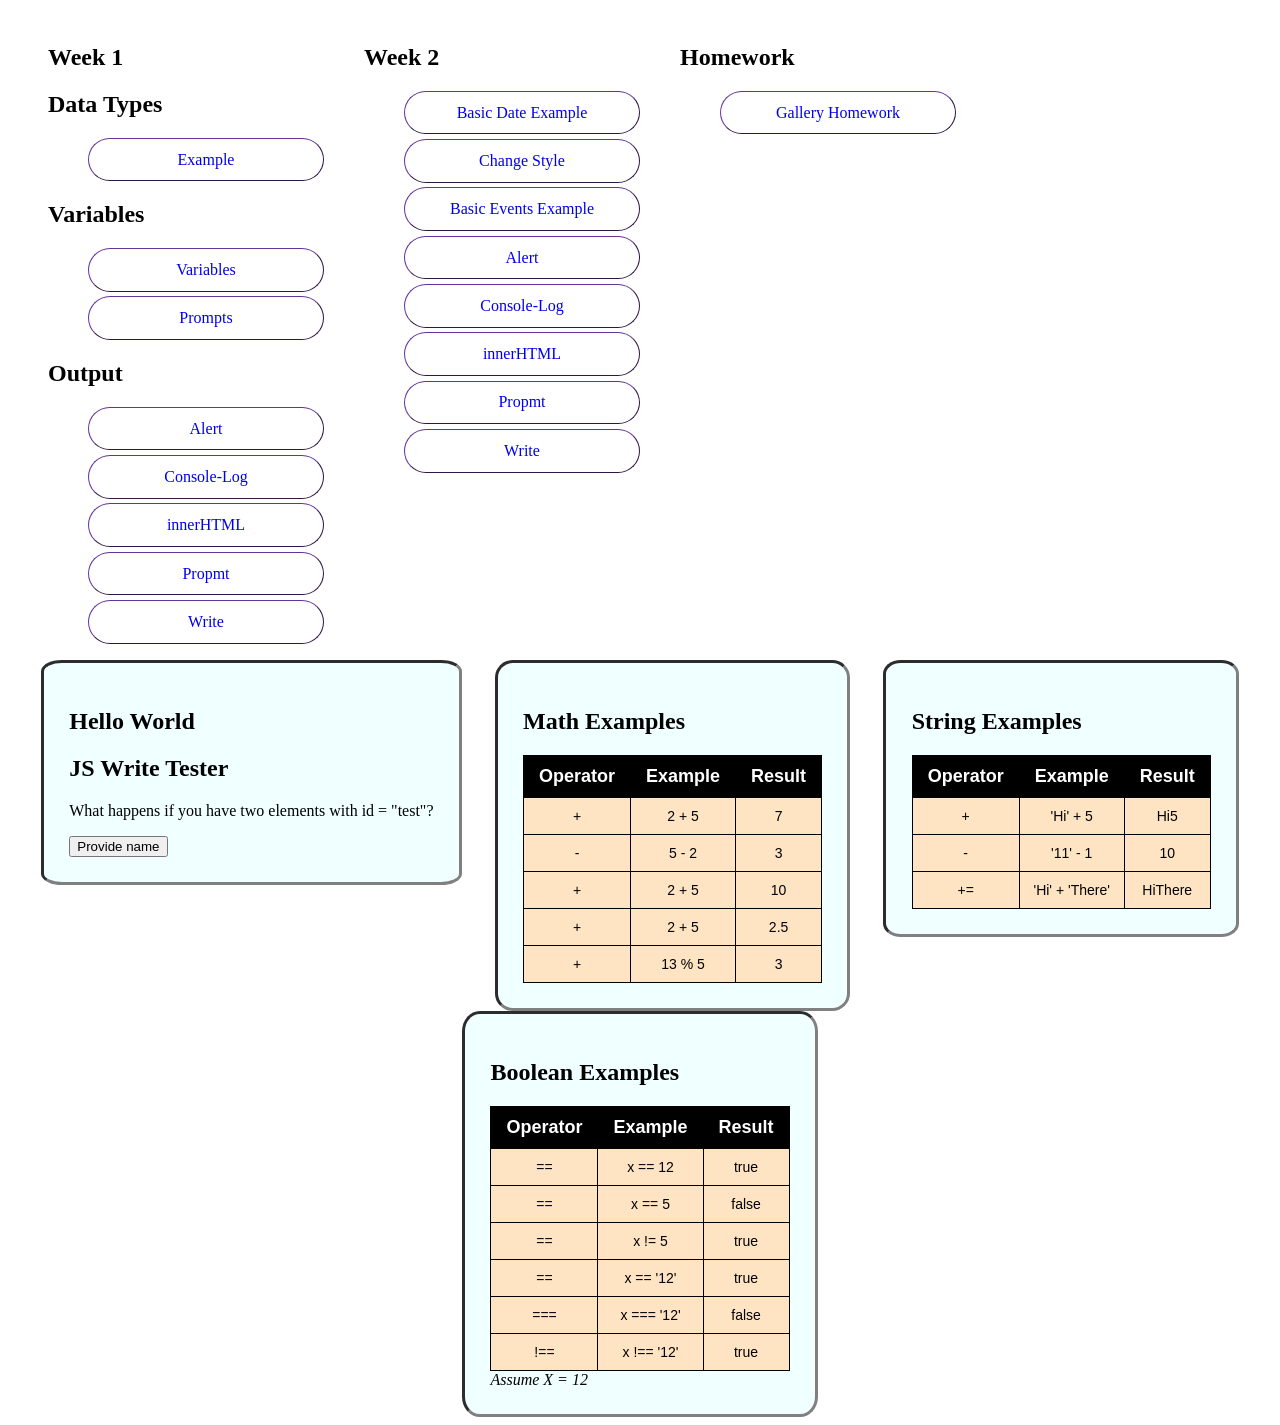
<file: index.html>
<!DOCTYPE html>
<html lang="en">
<head>
    <meta charset="UTF-8">
    <meta name="viewport" content="width=device-width, initial-scale=1.0">
    <title>Interactivity with JavaScript</title>
    <link rel="stylesheet" href="/css/style.css">
    <script src="/js/javascript.js"></script>
</head>
<body>
    <a href="#main" class="offpage">Skip to main content</a>
    <nav>
        <ul>
            <h1>Week 1</h1>
            <h2>Data Types</h2>
            <ul>
                <li>
                    <a class="navbar" href="/JS-week1-data_types/index.html" aria-current="true">Example</a>
                </li>
            </ul>
            <h2>Variables</h2>
            <ul>
                <li>
                    <a class="navbar" href="/JS-week1-variables/variables.html" aria-current="true">Variables</a>
                </li>
                <li>
                    <a class="navbar" href="/JS-week1-variables/prompts.html" aria-current="true">Prompts</a>
                </li>
            </ul>
            <h2>Output</h2>
            <ul>
                <li>
                    <a class="navbar" href="/JS-week1-output/alert.html" aria-current="true">Alert</a>
                </li>
                <li>
                    <a class="navbar" href="/JS-week1-output/console-log.html" aria-current="true">Console-Log</a>
                </li>
                <li>
                    <a class="navbar" href="/JS-week1-output/innerHTML.html" aria-current="true">innerHTML</a>
                </li>
                <li>
                    <a class="navbar" href="/JS-week1-output/prompt.html" aria-current="true">Propmt</a>
                </li>
                <li>
                    <a class="navbar" href="/JS-week1-output/write.html" aria-current="true">Write</a>
                </li>
            </ul>
        </ul>
        <ul>
            <h1>Week 2</h1>
            <ul>
                <li>
                    <a class="navbar" href="/JS-week2-basic_date_example/index.html" aria-current="true">Basic Date Example</a>
                </li>
                <li>
                    <a class="navbar" href="/JS-week2-change_style/index.html" aria-current="true">Change Style</a>
                </li>
                <li>
                    <a class="navbar" href="/JS-week2-events_basic_example/index.html" aria-current="true">Basic Events Example</a>
                </li>
                <li>
                    <a class="navbar" href="/JS-week1-output/alert.html" aria-current="true">Alert</a>
                </li>
                <li>
                    <a class="navbar" href="/JS-week1-output/console-log.html" aria-current="true">Console-Log</a>
                </li>
                <li>
                    <a class="navbar" href="/JS-week1-output/innerHTML.html" aria-current="true">innerHTML</a>
                </li>
                <li>
                    <a class="navbar" href="/JS-week1-output/prompt.html" aria-current="true">Propmt</a>
                </li>
                <li>
                    <a class="navbar" href="/JS-week1-output/write.html" aria-current="true">Write</a>
                </li>
            </ul>
        </ul>
        <ul>
            <h1>Homework</h1>
            <ul>
                <li>
                    <a class="navbar" href="/gallery-homework/index.html" aria-current="true">Gallery Homework</a>
                </li>
            </ul>
        </ul>
    </nav>
    <main id="main">
        <section tabindex="1">
            <h1 id = "test">JS Write Tester</h1>
            <h1 id = "test">JS Write Tester</h1>
            <script>
                document.getElementById('test').innerHTML = "Hello World"

                // The option below is a more up-to-date version of selecting an element.
                // document.querySelector('#test').innerHTML = "Hello World"
            </script>
            <p>What happens if you have two elements with id = "test"? </p>
            <button id="name_button">Provide name</button>
            <em id="name"></em>
        </section>
        <section tabindex="1" id="math">
            <h2>Math Examples</h2>
            <table>
                <tr>
                    <th>
                        Operator
                    </th>
                    <th>
                        Example
                    </th>
                    <th>
                        Result
                    </th>
                </tr>
                <tr>
                    <td>
                        +
                    </td>
                    <td>
                        2 + 5
                    </td>
                    <td id="add">
                    </td>
                </tr>
                <tr>
                    <td>
                        -
                    </td>
                    <td>
                        5 - 2
                    </td>
                    <td id="subtract">
                    </td>
                </tr>
                <tr>
                    <td>
                        +
                    </td>
                    <td>
                        2 + 5
                    </td>
                    <td id="multiply">
                    </td>
                </tr>
                <tr>
                    <td>
                        +
                    </td>
                    <td>
                        2 + 5
                    </td>
                    <td id="divide">
                    </td>
                </tr>
                <tr>
                    <td>
                        +
                    </td>
                    <td>
                        13 % 5
                    </td>
                    <td id="moduls">
                    </td>
                </tr>
            </table>
        </section>
        <section tabindex="1" id="strings">
            <h2>String Examples</h2>
            <table>
                <tr>
                    <th>
                        Operator
                    </th>
                    <th>
                        Example
                    </th>
                    <th>
                        Result
                    </th>
                </tr>
                <tr>
                    <td>
                        +
                    </td>
                    <td>
                        'Hi' + 5
                    </td>
                    <td id="concat">
                    </td>
                </tr>
                <tr>
                    <td>
                        -
                    </td>
                    <td>
                        '11' - 1
                    </td>
                    <td id="redact">
                    </td>
                </tr>
                <tr>
                    <td>
                        +=
                    </td>
                    <td>
                        'Hi' + 'There'
                    </td>
                    <td id="append">
                    </td>
                </tr>
            </table>
        </section>
        <section tabindex="1" id="booolean">
            <h2>Boolean Examples</h2>
            <table>
                <tr>
                    <th>
                        Operator
                    </th>
                    <th>
                        Example
                    </th>
                    <th>
                        Result
                    </th>
                </tr>
                <tr>
                    <td>
                        ==
                    </td>
                    <td>
                        x == <span id="compare_value"></span>
                    </td>
                    <td id="compare_true">
                    </td>
                </tr>
                <tr>
                    <td>
                        ==
                    </td>
                    <td>
                        x == 5
                    </td>
                    <td id="compare_false">
                    </td>
                </tr>
                <tr>
                    <td>
                        ==
                    </td>
                    <td>
                        x != 5
                    </td>
                    <td id="compare_not_true">
                    </td>
                </tr>
                <tr>
                    <td>
                        ==
                    </td>
                    <td>
                        x == '12'
                    </td>
                    <td id="compare_string">
                    </td>
                </tr>
                <tr>
                    <td>
                        ===
                    </td>
                    <td>
                        x === '12'
                    </td>
                    <td id="compare_string_type">
                    </td>
                </tr>
                <tr>
                    <td>
                        !==
                    </td>
                    <td>
                        x !== '12'
                    </td>
                    <td id="compare_not_string">
                    </td>
                </tr>
            </table>
            <em>Assume X = 12</em>
        </section>
    </main>
    <script>
        addClickListeners();
        console.log("[]===[''|''|''|''}>---");
        document.getElementById("name_button").addEventListener('click',function(){
            var name = prompt("What is your name?");
            document.getElementById("name").innerHTML = name
        })
    </script>
    <script>
        document.getElementById("add").innerHTML = 2 + 5
        document.getElementById("subtract").innerHTML = 5 - 2
        document.getElementById("multiply").innerHTML = 2 * 5
        document.getElementById("divide").innerHTML = 5 / 2
        document.getElementById("moduls").innerHTML = 13 % 5 
    </script>
    <script>
        document.getElementById("concat").innerHTML = 'Hi' + 5
        document.getElementById("redact").innerHTML = '11' - 1
        document.getElementById("append").innerHTML = 'Hi'
        document.getElementById("append").innerHTML += 'There'
    </script>
    <script>
        var value = 12
        document.getElementById("compare_value").innerHTML = value
        document.getElementById("compare_true").innerHTML = (value == value)
        document.getElementById("compare_false").innerHTML = (value == 5)
        document.getElementById("compare_not_true").innerHTML = (value != 5)
        document.getElementById("compare_string").innerHTML = (value == '12')
        document.getElementById("compare_string_type").innerHTML = (value === '12')
        document.getElementById("compare_not_string").innerHTML = (value !== '12')
    </script>
</body>
</html>
</file>
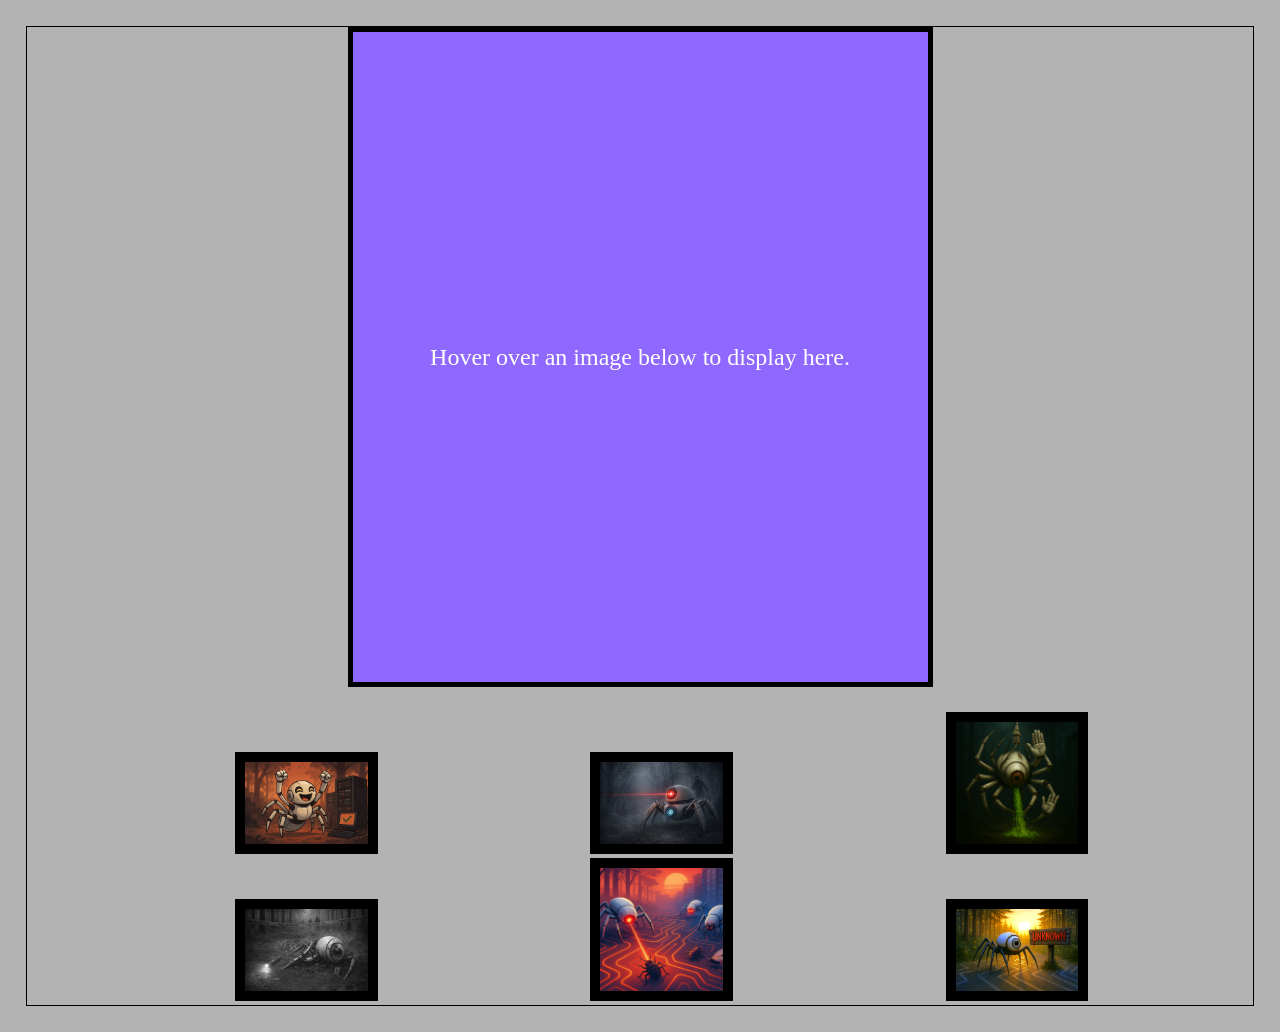
<file: Final-Project/index.html>
<!DOCTYPE html>
<html lang="en">
<head>
	<meta charset="UTF-8">
	<title>Photo Gallery</title>
	<link rel="stylesheet" href="css/gallery.css">
	<script src = "js/gallery.js"></script>
</head>
<body>
	<div id = "image">
		Hover over an image below to display here.
	</div>
	<img class = "preview" alt = "The joy of success" src = "img/all_done.png" onmouseover = "upDate(this)" onmouseout = "unDo()">
	<img class = "preview" alt = "Are you still there?" src = "img/AreYouStillThere.png" onmouseover = "upDate(this)" onmouseout = "unDo()">
	<img class = "preview" alt = "Don't drink the cool-aid" src = "img/BadRequest.png" onmouseover = "upDate(this)" onmouseout = "unDo()">
	<img class = "preview" alt = "Tis but a scratch!" src = "img/Broken.png" onmouseover = "upDate(this)" onmouseout = "unDo()">
	<img class = "preview" alt = "No more bugs in the code" src = "img/BUGS.png" onmouseover = "upDate(this)" onmouseout = "unDo()">
	<img class = "preview" alt = "To boldly go, into the unknown..." src = "img/unknown.png" onmouseover = "upDate(this)" onmouseout = "unDo()">
	<script>addListeners()</script>
	<!-- This Page was created for Interactivity with JavaScript: Final Project (April 2026)-->
</body>
</html>
</file>
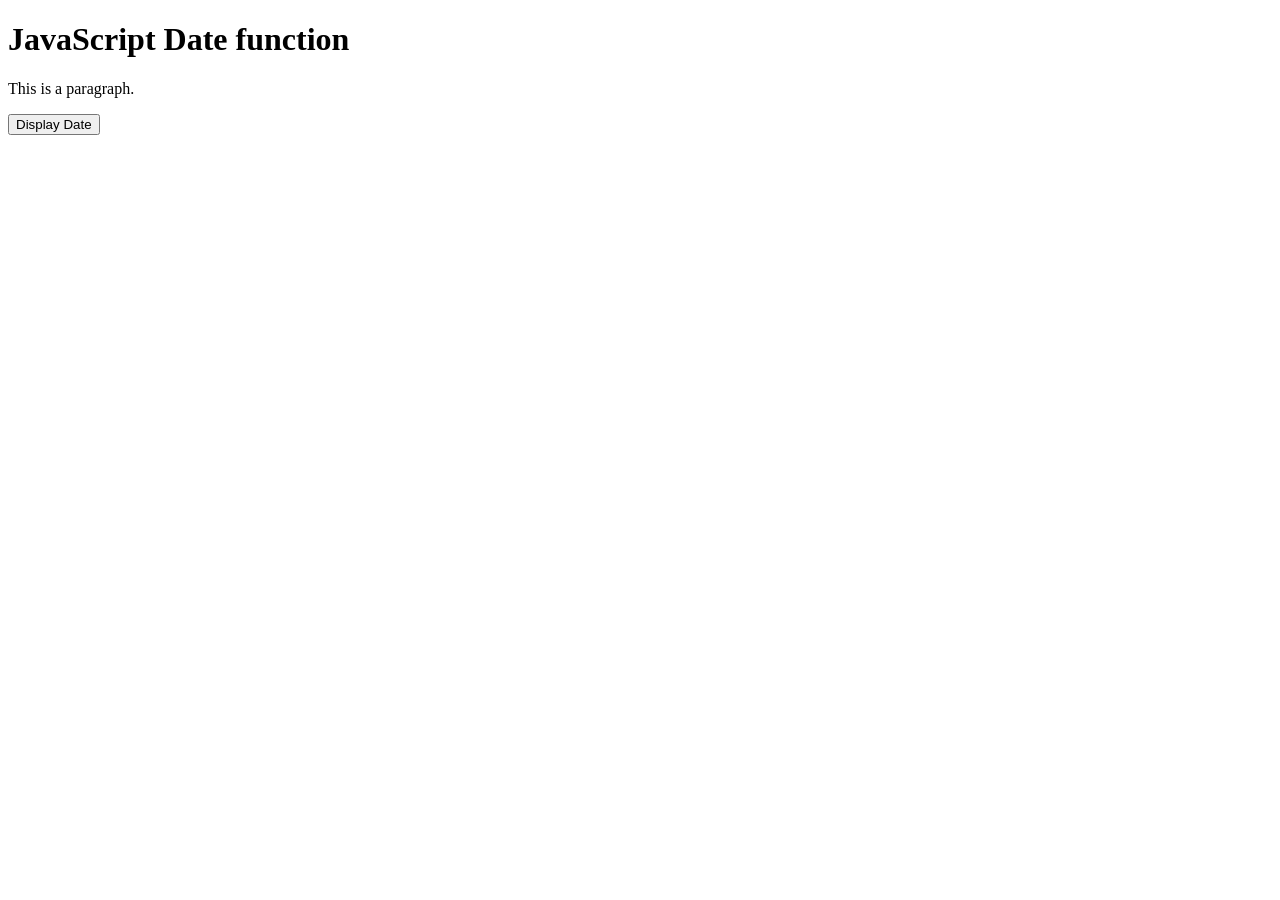
<file: JS-week2-basic_date_example/index.html>
<!DOCTYPE html>
<html lang="en">
<head>
    <meta charset="UTF-8">
    <meta name="viewport" content="width=device-width, initial-scale=1.0">
    <title>Basic Date Example</title>
    <link rel="stylesheet" href="/style.css">
    <script src="./js/script.js"></script>
</head>
<body>
    <h1>JavaScript Date function</h1>
    <p id="demo">This is a paragraph.</p>

    <button type="button" onclick="displayDate()">Display Date</button>
</body>
</html>
</file>
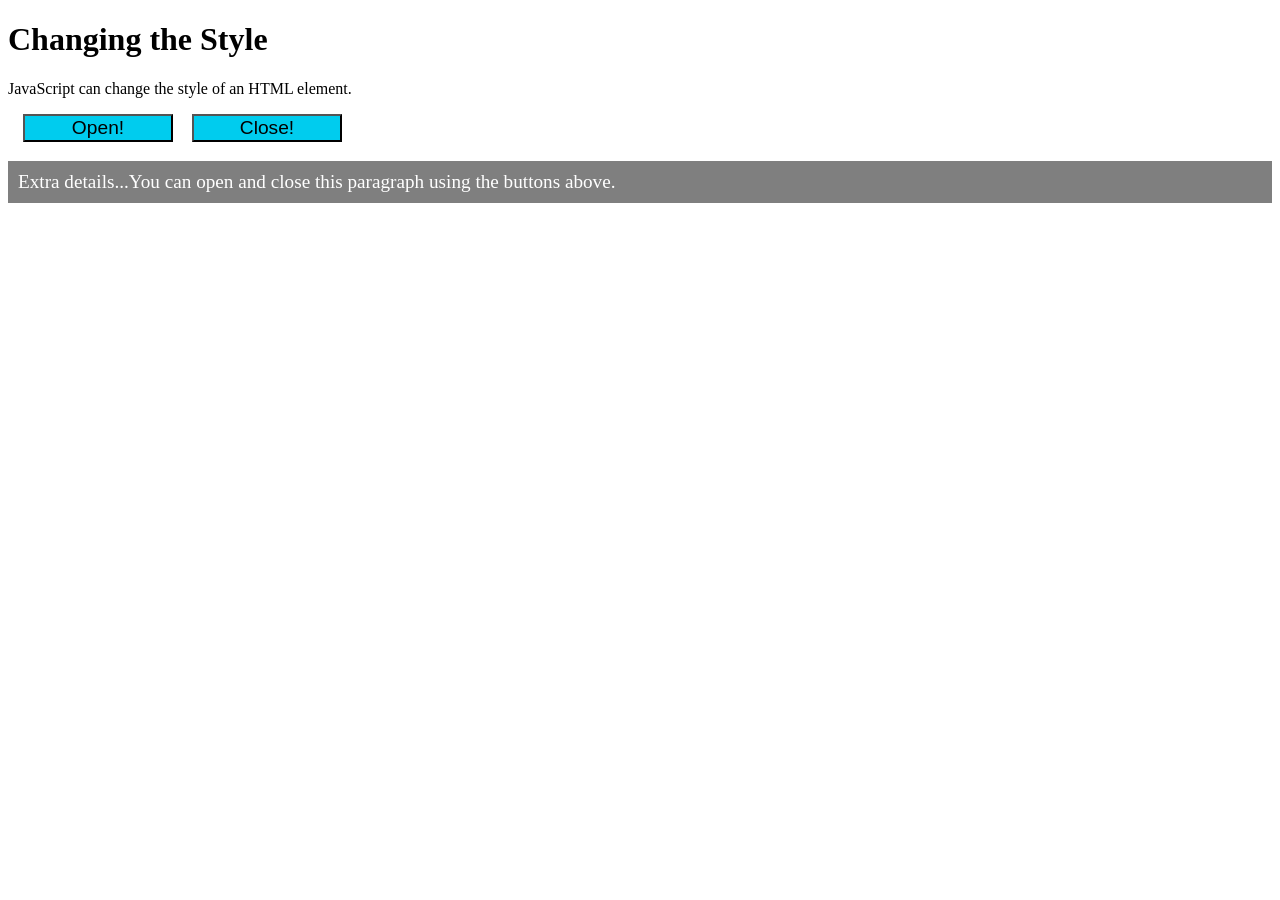
<file: JS-week2-change_style/index.html>
<!DOCTYPE html>
<html lang="en">
<head>
    <meta charset="UTF-8">
    <meta name="viewport" content="width=device-width, initial-scale=1.0">
    <title>Basic Date Example</title>
    <link rel="stylesheet" href="./css/style.css">
    <script src="./js/script.js"></script>
</head>
<body>
	<h1>Changing the Style</h1>
	<p>JavaScript can change the style of an HTML element.</p>

	<button type="button" onclick="openMe()" onmouseover="closeMe()">Open!</button>
	<button type="button" onclick="closeMe()" onmouseover="openMe()">Close!</button>

	<p id="demo">Extra details...You can open and close this paragraph using the buttons above.</p>
</body>
</html>
</file>
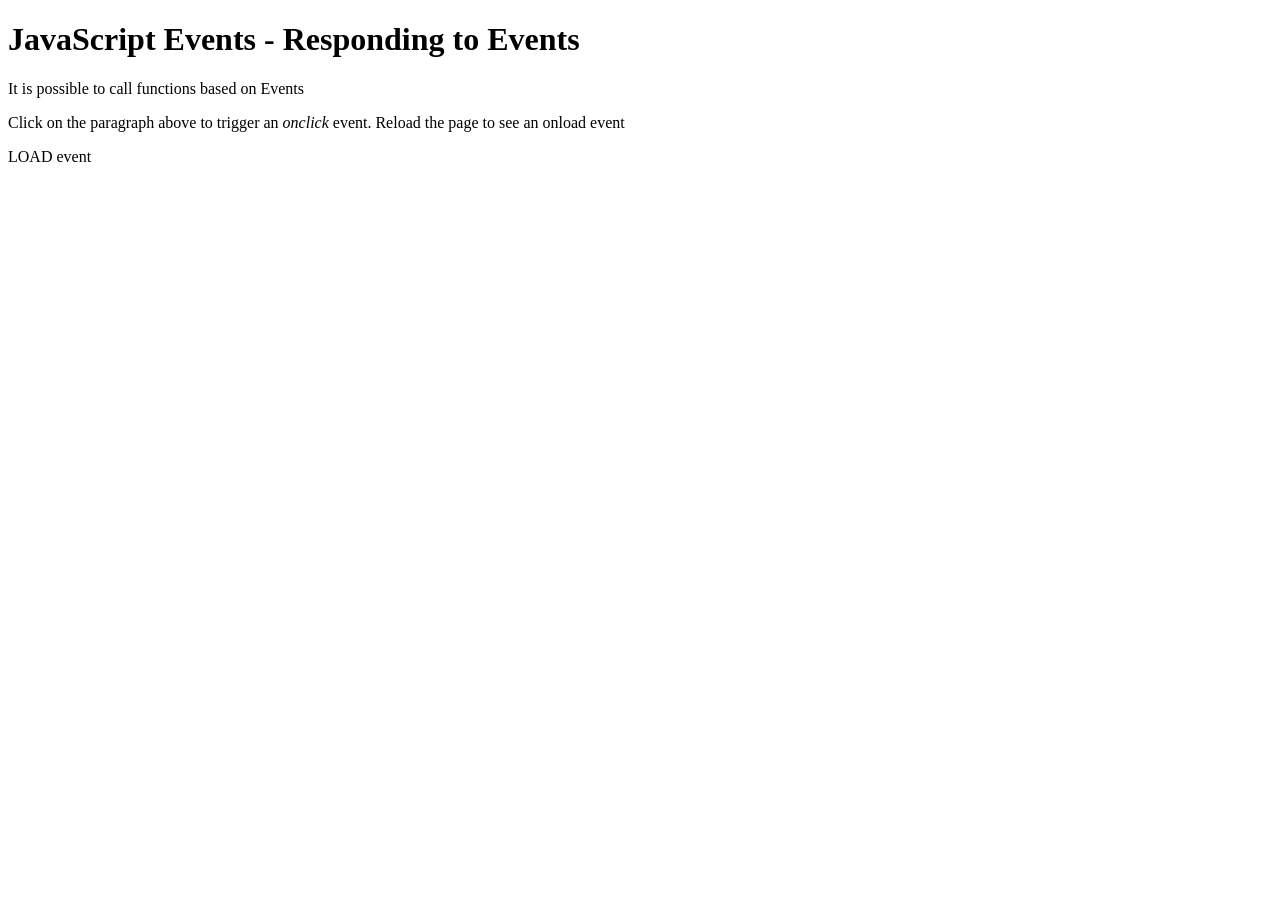
<file: JS-week2-events_basic_example/index.html>
<!DOCTYPE html>
<html lang="en">
<head>
    <meta charset="UTF-8">
    <meta name="viewport" content="width=device-width, initial-scale=1.0">
    <title>Basic Events Example</title>
    <link rel="stylesheet" href="/style.css">
    <script src="./js/script.js"></script>
</head>
<body onload='message("LOAD")' onresize="message('RESIZE')">
	   <h1>JavaScript Events - Responding to Events</h1>
	    <p onclick="message('CLICK')">It is possible to call functions based on Events</p>
   
    <p onmouseover="message('MouseOver')">Click on the paragraph above to trigger an <em>onclick</em> event.  Reload the page to see an onload event</p>
  
    <p id = "output"><p>
</body>
</html>
</file>
<file: css/style.css>
main{
    display: flex;
    justify-content: space-evenly;
    align-items: flex-start;
    flex-wrap: wrap;
}
section {
    border-radius: 5%;
    border-color: gray;
    border-style: inset;
    display: inline-block;
    padding: 2%;
    background-color: azure;
}
table{
    border: 1px solid black;
    text-align: center;
    border-collapse:collapse;
    border-spacing:0;
}
th{
    border-color:black;
    border-style:solid;
    border-width:1px;
    font-family:Arial, sans-serif;
    font-size:18px;
    overflow:hidden;
    padding:10px 15px;
    word-break:normal;
    background-color: black;
    color: white;
}
tr {
    background-color: bisque;
}
td {
    border-color:black;
    border-style:solid;
    border-width:1px;
    font-family:Arial, sans-serif;
    font-size:14px;
    overflow:hidden;
    padding:10px 5px;
    word-break:normal;
}
nav {
    display: grid;
    grid-template-columns: 25% 25% 25% 25%;
}
nav ul {
    list-style: none;
}
a.navbar{
    text-decoration: none;
    border-color: rebeccapurple;
    border-radius: 25px;
    border-width: 1px;
    border-style: outset;
    padding: 5%;
    margin-top: 2%;
    display: block;
    text-align: center;
    transition: color 0.5s, background-color 0.5s;
}
a.navbar:hover{
    background-color: rebeccapurple;
    color: white;
}
a.navbar:active{
    background-color: rebeccapurple;
    color: white;
}

.offpage {
  position: absolute;
  left: -1000px;
  display: block;
  margin-bottom: 20px;
}

.offpage:focus {
  position: static;
  line-height: normal ;
}
</file>
<file: Final-Project/css/gallery.css>
/*Name this external file gallery.css*/
body{
		margin: 2%;
		border: 1px solid black;
		background-color: #b3b3b3;
}
#image{
    line-height:650px;
		width: 575px;
    height: 650px;
		border:5px solid black;
		margin:0 auto;
    background-color: #8e68ff;
    background-image: url('');
    background-repeat: no-repeat;
    color:#FFFFFF;
    text-align: center;
    background-size: 100% 100%;
    margin-bottom:25px;
    font-size: 150%;
}
.preview{
		width:10%;
		margin-left:17%;
    border: 10px solid black;
}
img{
		width:95%;
}
</file>
<file: style.css>
main{
    display: flex;
    justify-content: space-evenly;
    align-items: flex-start;
    flex-wrap: wrap;
}
section {
    border-radius: 5%;
    border-color: gray;
    border-style: inset;
    display: inline-block;
    padding: 2%;
    background-color: azure;
}
table{
    border: 1px solid black;
    text-align: center;
    border-collapse:collapse;
    border-spacing:0;
}
th{
    border-color:black;
    border-style:solid;
    border-width:1px;
    font-family:Arial, sans-serif;
    font-size:18px;
    overflow:hidden;
    padding:10px 15px;
    word-break:normal;
    background-color: black;
    color: white;
}
tr {
    background-color: bisque;
}
td {
    border-color:black;
    border-style:solid;
    border-width:1px;
    font-family:Arial, sans-serif;
    font-size:14px;
    overflow:hidden;
    padding:10px 5px;
    word-break:normal;
}
nav {
    display: grid;
    grid-template-columns: 25% 25% 25% 25%;
}
nav ul {
    list-style: none;
}
a.navbar{
    text-decoration: none;
    border-color: rebeccapurple;
    border-radius: 25px;
    border-width: 1px;
    border-style: outset;
    padding: 5%;
    margin-top: 2%;
    display: block;
    text-align: center;
    transition: color 0.5s, background-color 0.5s;
}
a.navbar:hover{
    background-color: rebeccapurple;
    color: white;
}
a.navbar:active{
    background-color: rebeccapurple;
    color: white;
}
</file>
<file: JS-week2-change_style/css/style.css>
.closed{
		display: none;
}
.open{
		display: block;
}

button{
			width:150px;
  			background-color: #00CCEE;
  			margin-left:15px;
  			font-size:120%;
  		}

#demo{
  		color:white;
			background-color: #7F7F7F;
      padding:10px;
      font-size:120%
}
</file>
